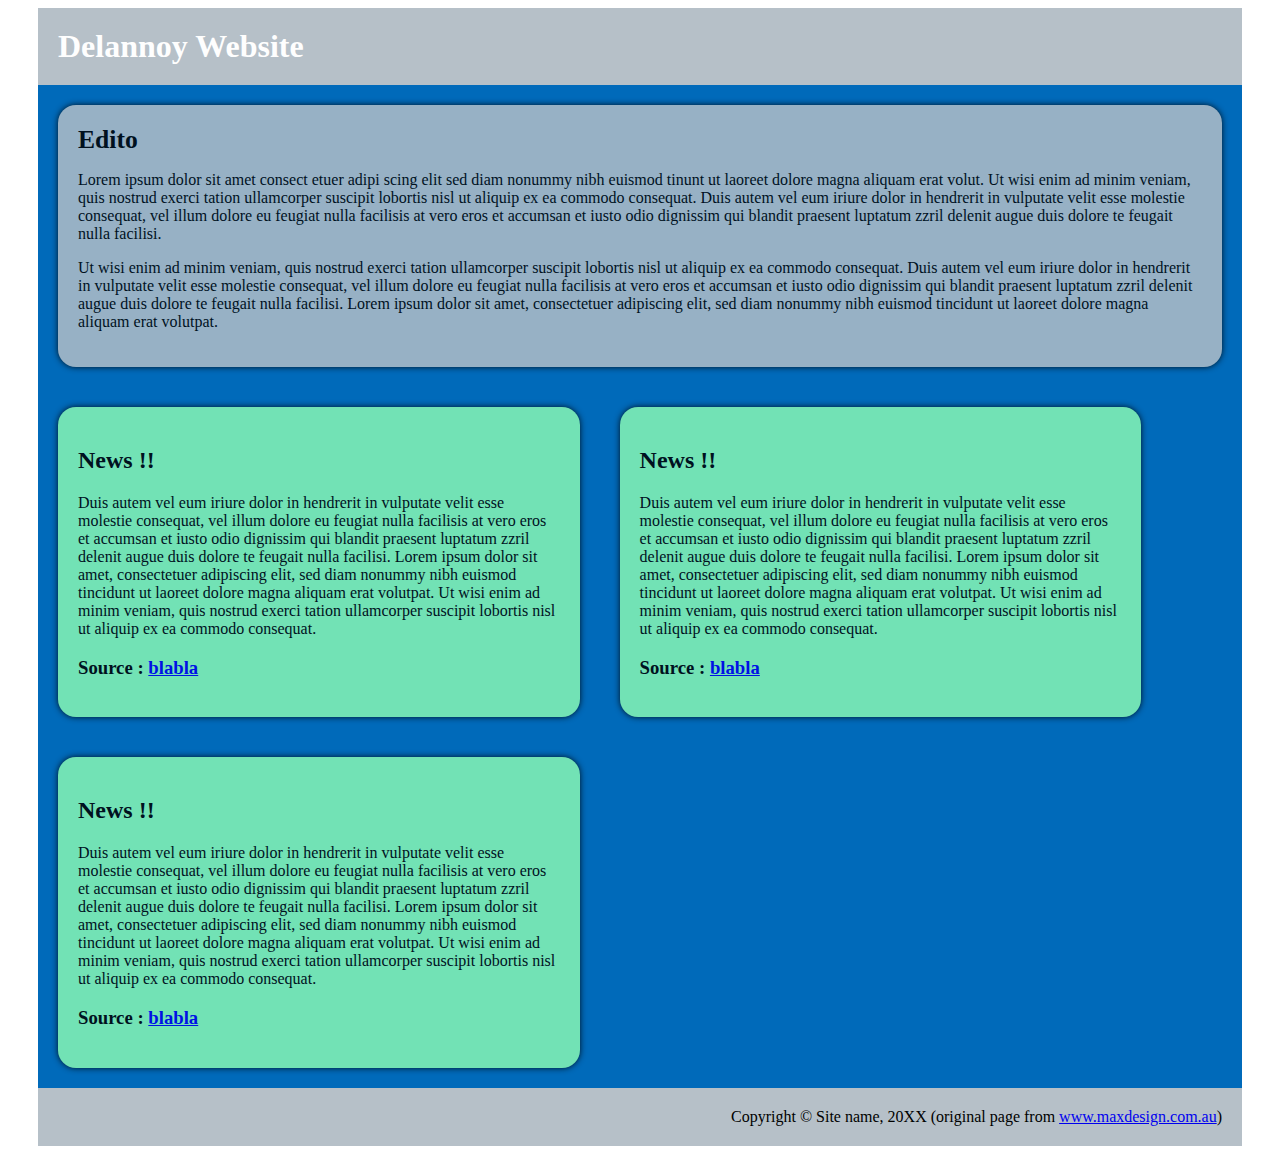
<file: index.html>
<!DOCTYPE html PUBLIC "-//W3C//DTD XHTML 1.0 Strict//FR"
        "http://www.w3.org/TR/xhtml1/DTD/xhtml1-strict.dtd">
<html xmlns="http://www.w3.org/1999/xhtml" xml:lang="fr" lang="fr">
<head>
	<meta http-equiv="content-type" content="text/html; charset=utf-8" />
	<title>Revue de presse</title>
	
	<link rel="stylesheet" href="style.css" type="text/css" media="screen" />
</head>
<body>
<div id="container">
	<div id="header">
		<h1>
			Delannoy Website
		</h1>
	</div>
<!--	<div id="navigation">
		<ul>
			<li><a href="#">Home</a></li>
			<li><a href="#">About</a></li>
			<li><a href="#">Services</a></li>
			<li><a href="#">Contact us</a></li>
		</ul>
	</div>
-->
	<div id="edito">
		<h2>
			Edito
		</h2>
		<p>
			Lorem ipsum dolor sit amet consect etuer adipi scing elit sed diam nonummy nibh euismod tinunt ut laoreet dolore magna aliquam erat volut. Ut wisi enim ad minim veniam, quis nostrud exerci tation ullamcorper suscipit lobortis nisl ut aliquip ex ea commodo consequat. Duis autem vel eum iriure dolor in hendrerit in vulputate velit esse molestie consequat, vel illum dolore eu feugiat nulla facilisis at vero eros et accumsan et iusto odio dignissim qui blandit praesent luptatum zzril delenit augue duis dolore te feugait nulla facilisi.
		</p>
		<p>
			Ut wisi enim ad minim veniam, quis nostrud exerci tation ullamcorper suscipit lobortis nisl ut aliquip ex ea commodo consequat. Duis autem vel eum iriure dolor in hendrerit in vulputate velit esse molestie consequat, vel illum dolore eu feugiat nulla facilisis at vero eros et accumsan et iusto odio dignissim qui blandit praesent luptatum zzril delenit augue duis dolore te feugait nulla facilisi. Lorem ipsum dolor sit amet, consectetuer adipiscing elit, sed diam nonummy nibh euismod tincidunt ut laoreet dolore magna aliquam erat volutpat.
		</p>
		
	</div>
	
	<div id="news">
		<h2>
			News !!
		</h2>
		<p>
			Duis autem vel eum iriure dolor in hendrerit in vulputate velit esse molestie consequat, vel illum dolore eu feugiat nulla facilisis at vero eros et accumsan et iusto odio dignissim qui blandit praesent luptatum zzril delenit augue duis dolore te feugait nulla facilisi. Lorem ipsum dolor sit amet, consectetuer adipiscing elit, sed diam nonummy nibh euismod tincidunt ut laoreet dolore magna aliquam erat volutpat. Ut wisi enim ad minim veniam, quis nostrud exerci tation ullamcorper suscipit lobortis nisl ut aliquip ex ea commodo consequat.
		</p>
		<h3>Source : <a href="#">blabla</a>
		</h3>
	</div>

	<div id="news">
		<h2>
			News !!
		</h2>
		<p>
			Duis autem vel eum iriure dolor in hendrerit in vulputate velit esse molestie consequat, vel illum dolore eu feugiat nulla facilisis at vero eros et accumsan et iusto odio dignissim qui blandit praesent luptatum zzril delenit augue duis dolore te feugait nulla facilisi. Lorem ipsum dolor sit amet, consectetuer adipiscing elit, sed diam nonummy nibh euismod tincidunt ut laoreet dolore magna aliquam erat volutpat. Ut wisi enim ad minim veniam, quis nostrud exerci tation ullamcorper suscipit lobortis nisl ut aliquip ex ea commodo consequat.
		</p>
		<h3>Source : <a href="#">blabla</a>
		</h3>
	</div>
	<div id="news">
		<h2>
			News !!
		</h2>
		<p>
			Duis autem vel eum iriure dolor in hendrerit in vulputate velit esse molestie consequat, vel illum dolore eu feugiat nulla facilisis at vero eros et accumsan et iusto odio dignissim qui blandit praesent luptatum zzril delenit augue duis dolore te feugait nulla facilisi. Lorem ipsum dolor sit amet, consectetuer adipiscing elit, sed diam nonummy nibh euismod tincidunt ut laoreet dolore magna aliquam erat volutpat. Ut wisi enim ad minim veniam, quis nostrud exerci tation ullamcorper suscipit lobortis nisl ut aliquip ex ea commodo consequat.
		</p>
		<h3>Source : <a href="#">blabla</a>
		</h3>
	</div>


	<div id="footer">
		Copyright © Site name, 20XX
		(original page from <a href="http://www.maxdesign.com.au/articles/css-layouts/one-liquid/">www.maxdesign.com.au</a>)
	</div>
</div>
</body>
</html>
</file>
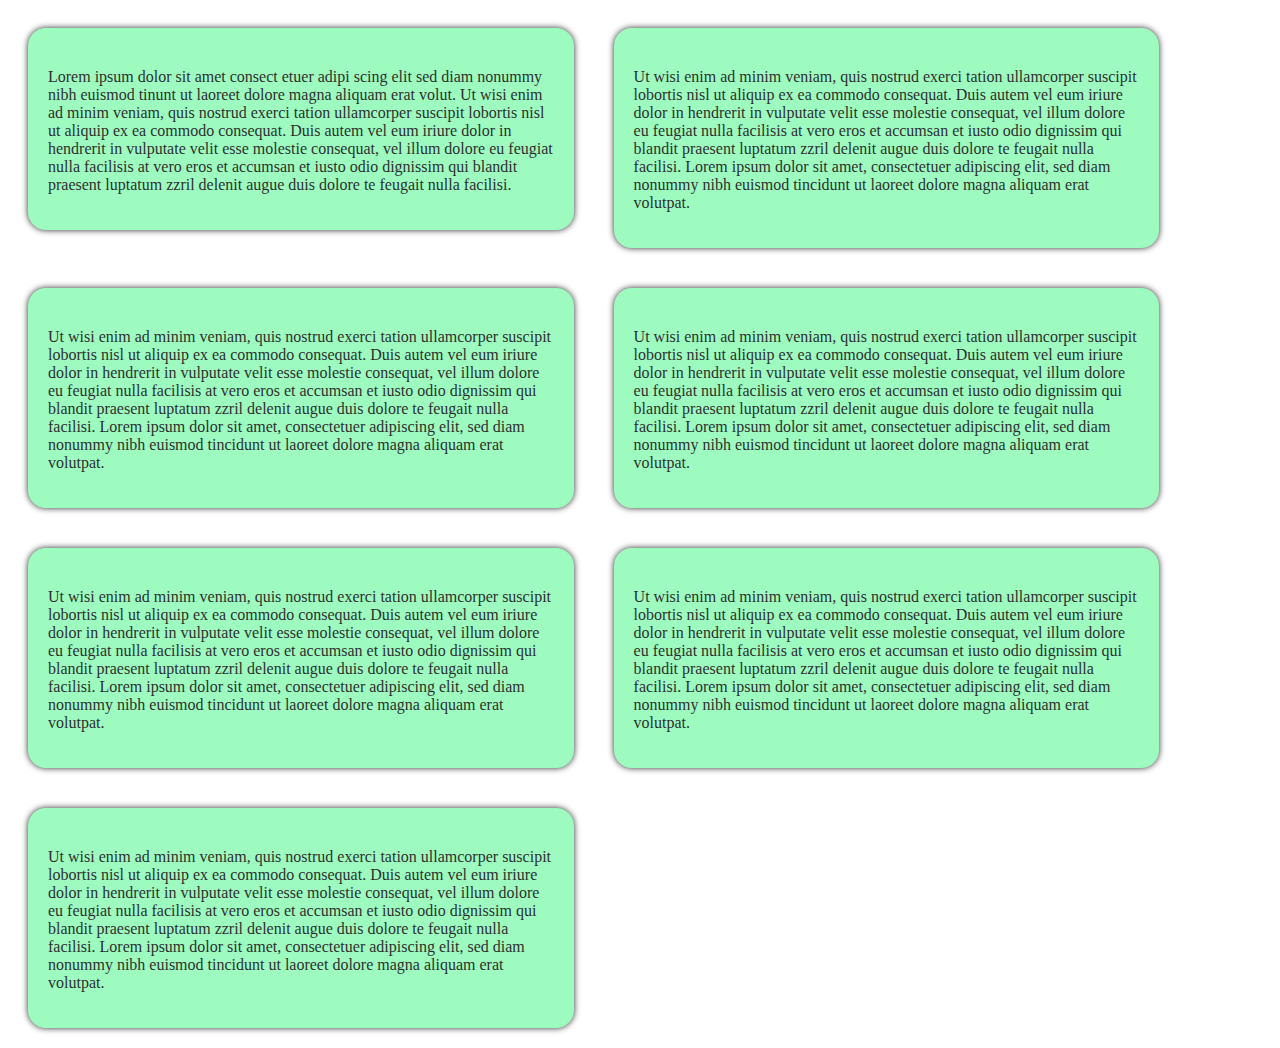
<file: cuisine.html>
<!DOCTYPE html>
<html>
  <head>
    <meta charset="UTF-8">
    <title>Cuisine</title>
    <link rel="stylesheet" type="text/css" href="style.css">
  </head>
  <body>
  	<div id="news">
<! --- PARTIE DE NIONION-->	
		<h2>
			
		</h2>
		<p>
			Lorem ipsum dolor sit amet consect etuer adipi scing elit sed diam nonummy nibh euismod tinunt ut laoreet dolore magna aliquam erat volut. Ut wisi enim ad minim veniam, quis nostrud exerci tation ullamcorper suscipit lobortis nisl ut aliquip ex ea commodo consequat. Duis autem vel eum iriure dolor in hendrerit in vulputate velit esse molestie consequat, vel illum dolore eu feugiat nulla facilisis at vero eros et accumsan et iusto odio dignissim qui blandit praesent luptatum zzril delenit augue duis dolore te feugait nulla facilisi.
		</p>

<! --- FIN DE LA PARTIE DE NIONION-->	
	</div>


	<div id="news">
<! --- PARTIE DE MACHE-->		
		<h2>

		</h2>



		<p>
			Ut wisi enim ad minim veniam, quis nostrud exerci tation ullamcorper suscipit lobortis nisl ut aliquip ex ea commodo consequat. Duis autem vel eum iriure dolor in hendrerit in vulputate velit esse molestie consequat, vel illum dolore eu feugiat nulla facilisis at vero eros et accumsan et iusto odio dignissim qui blandit praesent luptatum zzril delenit augue duis dolore te feugait nulla facilisi. Lorem ipsum dolor sit amet, consectetuer adipiscing elit, sed diam nonummy nibh euismod tincidunt ut laoreet dolore magna aliquam erat volutpat.
		</p>

	</div>
	
<! --- FIN DE LA PARTIE DE MACHE-->		

	  	<div id="news">
<! --- PARTIE DE ODOUX DESBONNETS DE BAIN-->		
		<h2>

		</h2>

	

		<p>
			Ut wisi enim ad minim veniam, quis nostrud exerci tation ullamcorper suscipit lobortis nisl ut aliquip ex ea commodo consequat. Duis autem vel eum iriure dolor in hendrerit in vulputate velit esse molestie consequat, vel illum dolore eu feugiat nulla facilisis at vero eros et accumsan et iusto odio dignissim qui blandit praesent luptatum zzril delenit augue duis dolore te feugait nulla facilisi. Lorem ipsum dolor sit amet, consectetuer adipiscing elit, sed diam nonummy nibh euismod tincidunt ut laoreet dolore magna aliquam erat volutpat.
		</p>

	</div>

<! --- FIN DE LA PARTIE DE ODOUX DESBONNETS DE BAIN-->		


	  	<div id="news">


<! --- PARTIE DE GUILLAUME LOLMDRIER-->		
		<h2>

		</h2>



		<p>
			Ut wisi enim ad minim veniam, quis nostrud exerci tation ullamcorper suscipit lobortis nisl ut aliquip ex ea commodo consequat. Duis autem vel eum iriure dolor in hendrerit in vulputate velit esse molestie consequat, vel illum dolore eu feugiat nulla facilisis at vero eros et accumsan et iusto odio dignissim qui blandit praesent luptatum zzril delenit augue duis dolore te feugait nulla facilisi. Lorem ipsum dolor sit amet, consectetuer adipiscing elit, sed diam nonummy nibh euismod tincidunt ut laoreet dolore magna aliquam erat volutpat.
		</p>


<! --- FIN DE LA PARTIE DE GUILLAUME LOLMDRIER-->		
	
		</div>
		
		  	<div id="news">


<! --- PARTIE DE CHLOE CHAGASSE-->		
		<h2>

		</h2>



		<p>
			Ut wisi enim ad minim veniam, quis nostrud exerci tation ullamcorper suscipit lobortis nisl ut aliquip ex ea commodo consequat. Duis autem vel eum iriure dolor in hendrerit in vulputate velit esse molestie consequat, vel illum dolore eu feugiat nulla facilisis at vero eros et accumsan et iusto odio dignissim qui blandit praesent luptatum zzril delenit augue duis dolore te feugait nulla facilisi. Lorem ipsum dolor sit amet, consectetuer adipiscing elit, sed diam nonummy nibh euismod tincidunt ut laoreet dolore magna aliquam erat volutpat.
		</p>

	</div>

<! --- FIN DE LA PARTIE DE CHAGASSE-->		
	

  	<div id="news">


<! --- PARTIE DE THOMAS AGNEAU-->		
		<h2>

		</h2>



		<p>
			Ut wisi enim ad minim veniam, quis nostrud exerci tation ullamcorper suscipit lobortis nisl ut aliquip ex ea commodo consequat. Duis autem vel eum iriure dolor in hendrerit in vulputate velit esse molestie consequat, vel illum dolore eu feugiat nulla facilisis at vero eros et accumsan et iusto odio dignissim qui blandit praesent luptatum zzril delenit augue duis dolore te feugait nulla facilisi. Lorem ipsum dolor sit amet, consectetuer adipiscing elit, sed diam nonummy nibh euismod tincidunt ut laoreet dolore magna aliquam erat volutpat.
		</p>


<! --- FIN DE LA PARTIE DE THOMAS AGNEAU-->		
	
</div>

  	<div id="news">


<! --- PARTIE DE ZERPSED-->		
		<h2>

		</h2>



		<p>
			Ut wisi enim ad minim veniam, quis nostrud exerci tation ullamcorper suscipit lobortis nisl ut aliquip ex ea commodo consequat. Duis autem vel eum iriure dolor in hendrerit in vulputate velit esse molestie consequat, vel illum dolore eu feugiat nulla facilisis at vero eros et accumsan et iusto odio dignissim qui blandit praesent luptatum zzril delenit augue duis dolore te feugait nulla facilisi. Lorem ipsum dolor sit amet, consectetuer adipiscing elit, sed diam nonummy nibh euismod tincidunt ut laoreet dolore magna aliquam erat volutpat.
		</p>


<! --- FIN DE LA PARTIE DE ZERPSED-->	
</div>
  </body>
</html>
</file>
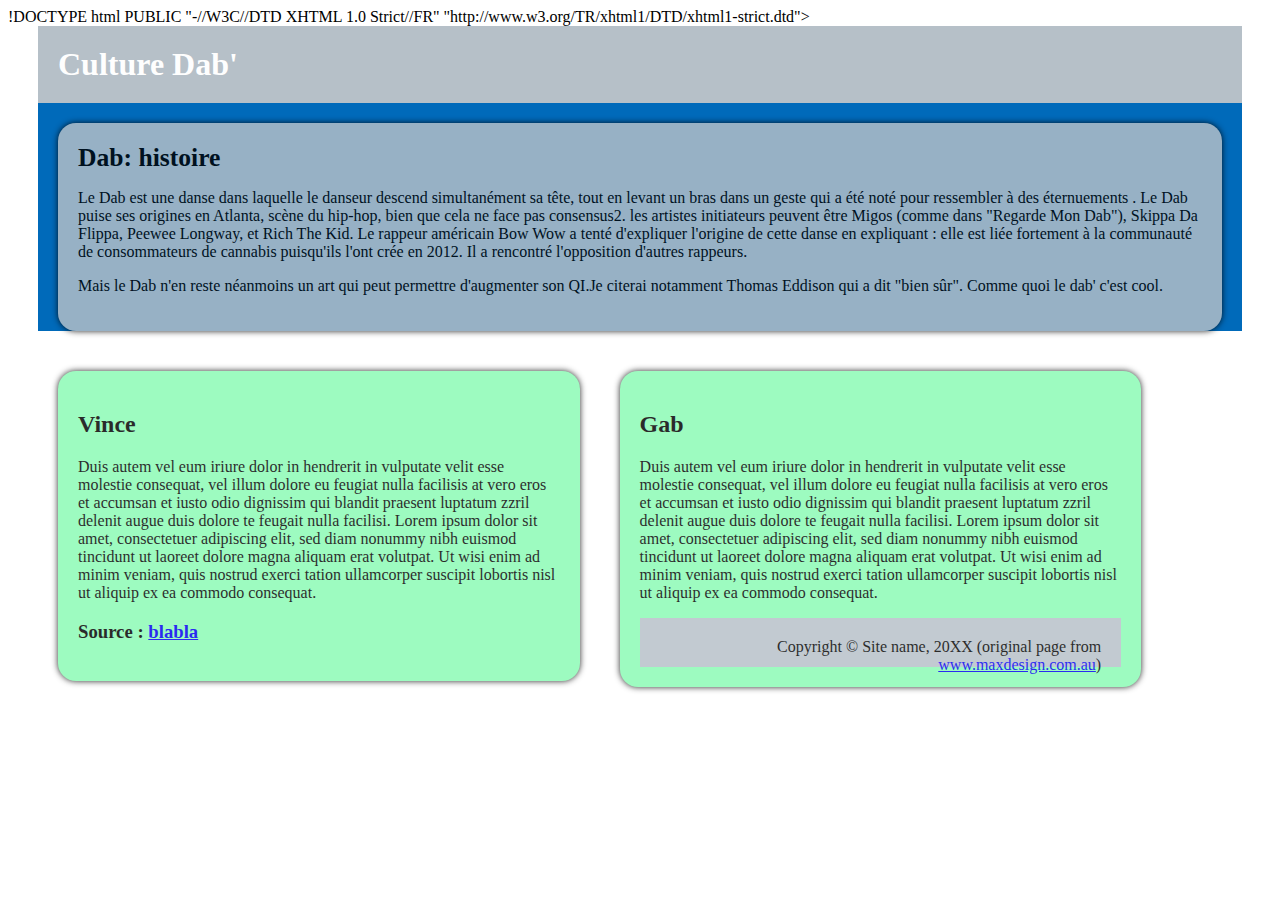
<file: culturedab.html>
!DOCTYPE html PUBLIC "-//W3C//DTD XHTML 1.0 Strict//FR"
        "http://www.w3.org/TR/xhtml1/DTD/xhtml1-strict.dtd">
<html xmlns="http://www.w3.org/1999/xhtml" xml:lang="fr" lang="fr">
<head>
	<meta http-equiv="content-type" content="text/html; charset=utf-8" />
	<title>Revue de presse</title>
	
	<link rel="stylesheet" href="style.css" type="text/css" media="screen" />
</head>
<body>
<div id="container">
	<div id="header">
		<h1>
			Culture Dab'
		</h1>
	</div>
    
	<div id="edito">
		<h2>
			Dab: histoire
		</h2>
		<p>
			Le Dab est une danse dans laquelle le danseur descend simultanément sa tête, tout en levant un bras dans un geste qui a été noté pour ressembler à des éternuements .


Le Dab puise ses origines en Atlanta, scène du hip-hop, bien que cela ne face pas consensus2. les artistes initiateurs peuvent être Migos (comme dans "Regarde Mon Dab"), Skippa Da Flippa, Peewee Longway, et Rich The Kid.

Le rappeur américain Bow Wow a tenté d'expliquer l'origine de cette danse en expliquant : elle est liée fortement à la communauté de consommateurs de cannabis puisqu'ils l'ont crée en 2012. Il a rencontré l'opposition d'autres rappeurs.</p>

<p>Mais le Dab n'en reste néanmoins un art qui peut permettre d'augmenter son QI.Je citerai notamment Thomas Eddison qui a dit "bien sûr". Comme quoi le dab' c'est cool.
		</p>
		
	</div>
	
	<div id="news">
		<h2>
			Vince
		</h2>
		<p>
			Duis autem vel eum iriure dolor in hendrerit in vulputate velit esse molestie consequat, vel illum dolore eu feugiat nulla facilisis at vero eros et accumsan et iusto odio dignissim qui blandit praesent luptatum zzril delenit augue duis dolore te feugait nulla facilisi. Lorem ipsum dolor sit amet, consectetuer adipiscing elit, sed diam nonummy nibh euismod tincidunt ut laoreet dolore magna aliquam erat volutpat. Ut wisi enim ad minim veniam, quis nostrud exerci tation ullamcorper suscipit lobortis nisl ut aliquip ex ea commodo consequat.
		</p>
		<h3>Source : <a href="#">blabla</a>
		</h3>
	</div>

	<div id="news">
		<h2>
			Gab
		</h2>
		<p>
			Duis autem vel eum iriure dolor in hendrerit in vulputate velit esse molestie consequat, vel illum dolore eu feugiat nulla facilisis at vero eros et accumsan et iusto odio dignissim qui blandit praesent luptatum zzril delenit augue duis dolore te feugait nulla facilisi. Lorem ipsum dolor sit amet, consectetuer adipiscing elit, sed diam nonummy nibh euismod tincidunt ut laoreet dolore magna aliquam erat volutpat. Ut wisi enim ad minim veniam, quis nostrud exerci tation ullamcorper suscipit lobortis nisl ut aliquip ex ea commodo consequat.
		</p>
		

	<div id="footer">
		Copyright © Site name, 20XX
		(original page from <a href="http://www.maxdesign.com.au/articles/css-layouts/one-liquid/">www.maxdesign.com.au</a>)
	</div>
</div>
</body>
</html>
</file>
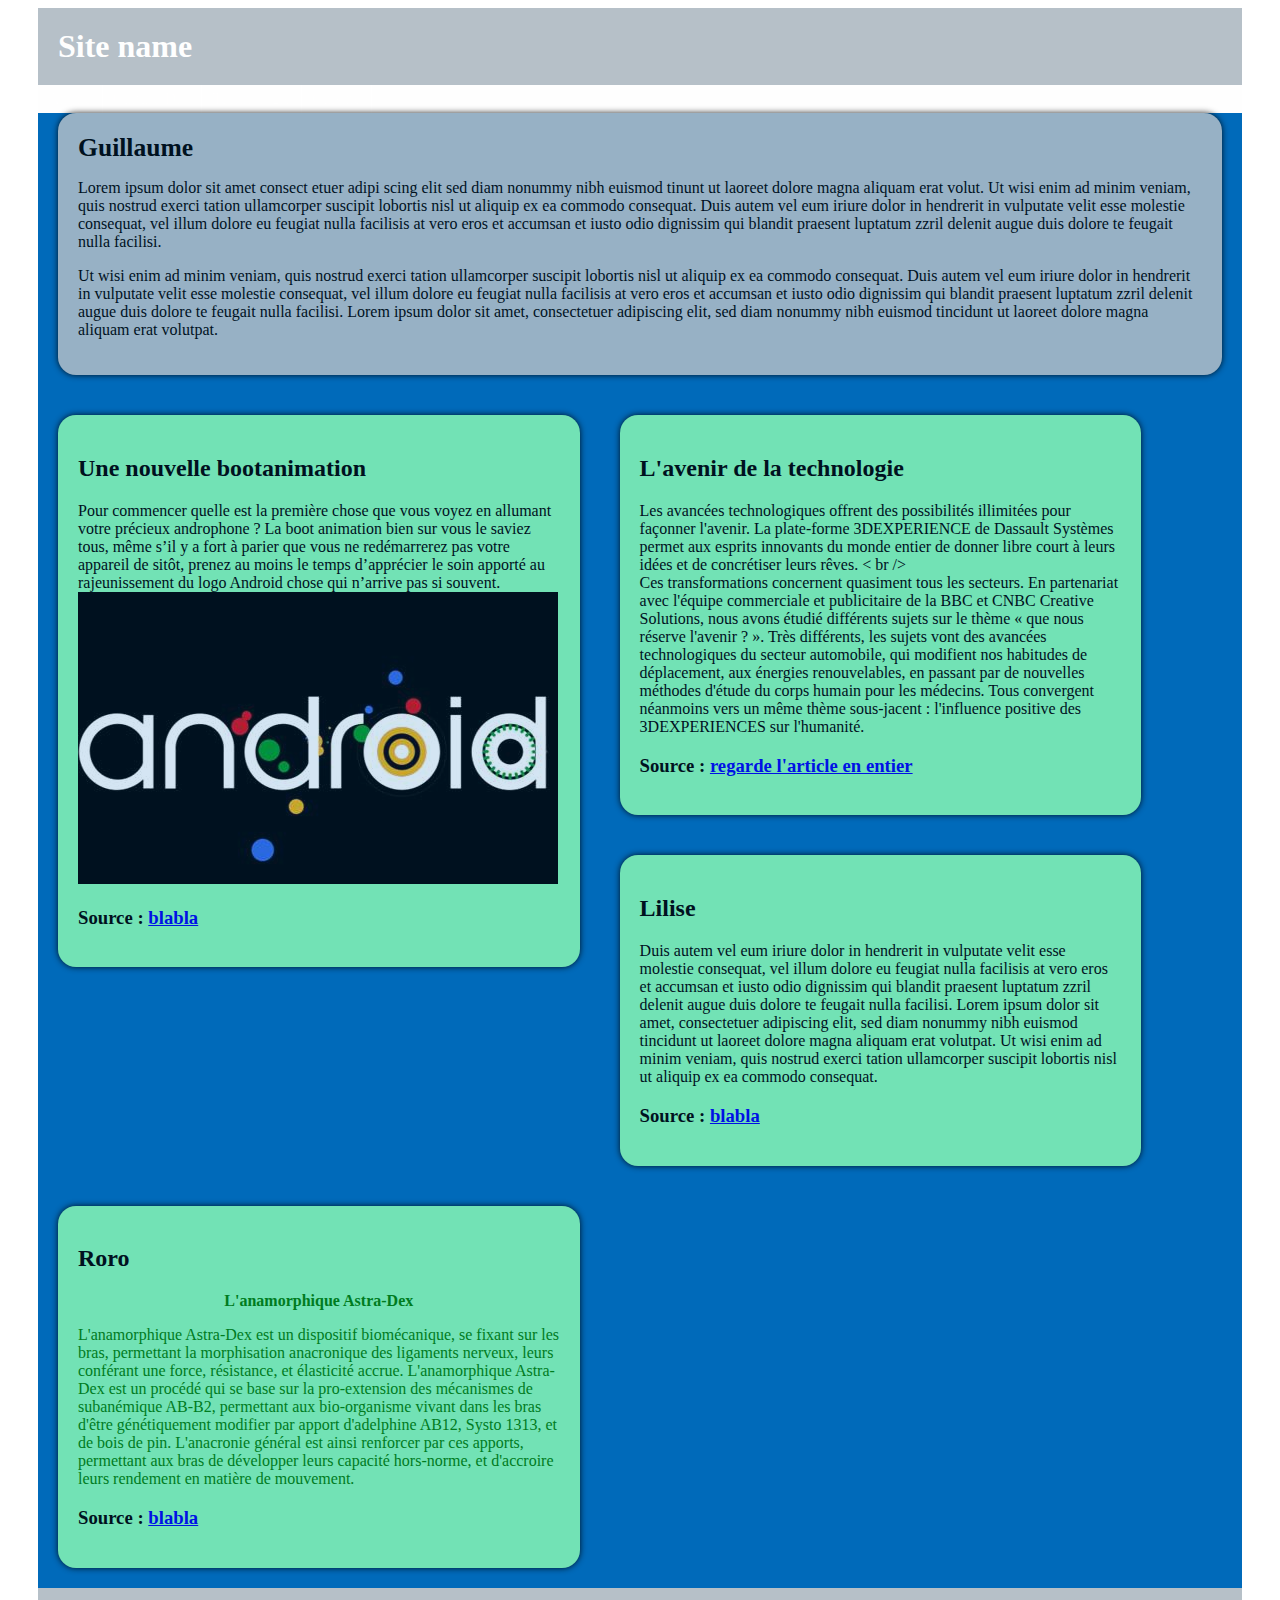
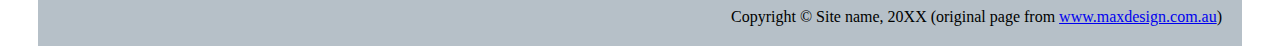
<file: technologie.html>
<!DOCTYPE html PUBLIC "-//W3C//DTD XHTML 1.0 Strict//FR"
        "http://www.w3.org/TR/xhtml1/DTD/xhtml1-strict.dtd">
<html xmlns="http://www.w3.org/1999/xhtml" xml:lang="fr" lang="fr">
<head>
	<meta http-equiv="content-type" content="text/html; charset=utf-8" />
	<title>Revue de presse</title>
	
	<link rel="stylesheet" href="style.css" type="text/css" media="screen" />
</head>
<body>
<div id="container">
	<div id="header">
		<h1>
			Site name
		</h1>
	</div>
    <div id="navigation">
		<ul>
			<li><a href="anime.html">Anime</a></li>
			<li><a href="culturedab.html">Culture Dab</a></li>
			<li><a href="technologie.html">Technologie</a></li>
			<li><a href="cuisine.html">Cuisine</a></li>
		</ul>
	</div>
	<div id="edito">
		<h2>
			Guillaume
		</h2>
		<p>
			Lorem ipsum dolor sit amet consect etuer adipi scing elit sed diam nonummy nibh euismod tinunt ut laoreet dolore magna aliquam erat volut. Ut wisi enim ad minim veniam, quis nostrud exerci tation ullamcorper suscipit lobortis nisl ut aliquip ex ea commodo consequat. Duis autem vel eum iriure dolor in hendrerit in vulputate velit esse molestie consequat, vel illum dolore eu feugiat nulla facilisis at vero eros et accumsan et iusto odio dignissim qui blandit praesent luptatum zzril delenit augue duis dolore te feugait nulla facilisi.
		</p>
		<p>
			Ut wisi enim ad minim veniam, quis nostrud exerci tation ullamcorper suscipit lobortis nisl ut aliquip ex ea commodo consequat. Duis autem vel eum iriure dolor in hendrerit in vulputate velit esse molestie consequat, vel illum dolore eu feugiat nulla facilisis at vero eros et accumsan et iusto odio dignissim qui blandit praesent luptatum zzril delenit augue duis dolore te feugait nulla facilisi. Lorem ipsum dolor sit amet, consectetuer adipiscing elit, sed diam nonummy nibh euismod tincidunt ut laoreet dolore magna aliquam erat volutpat.
		</p>
		
	</div>
	
	<div id="news">
		<h2>
			Une nouvelle bootanimation
		</h2>
		<p>
			

Pour commencer quelle est la première chose que vous voyez en allumant votre précieux androphone ?
 La boot animation  bien sur vous le saviez tous, même s’il y a fort à parier que vous ne redémarrerez pas votre appareil de sitôt, prenez au moins le temps d’apprécier le soin apporté au rajeunissement du logo Android chose qui n’arrive pas si souvent.
            <br />
<img src="bootanimation.jpg">
		</p>
		<h3>Source : <a href="#">blabla</a>
		</h3>
	</div>

	<div id="news">
		<h2>
			L'avenir de la technologie
		</h2>
		<p>
            Les avancées technologiques offrent des possibilités illimitées pour façonner l'avenir. La plate-forme 3DEXPERIENCE de Dassault Systèmes permet aux esprits innovants du monde entier de donner libre court à leurs idées et de concrétiser leurs rêves. < br /> <br />

Ces transformations concernent quasiment tous les secteurs. En partenariat avec l'équipe commerciale et publicitaire de la BBC et CNBC Creative Solutions, nous avons étudié différents sujets sur le thème « que nous réserve l'avenir ? ». Très différents, les sujets vont des avancées technologiques du secteur automobile, qui modifient nos habitudes de déplacement, aux énergies renouvelables, en passant par de nouvelles méthodes d'étude du corps humain pour les médecins. Tous convergent néanmoins vers un même thème sous-jacent : l'influence positive des 3DEXPERIENCES sur l'humanité.
		</p>
		<h3>Source : <a href="http://www.3ds.com/fr/recits/comment-la-technologie-va-t-elle-faconner-lavenir/">regarde l'article en entier</a>
		</h3>
	</div>
	<div id="news">
		<h2>
			Lilise
		</h2>
		<p>
			Duis autem vel eum iriure dolor in hendrerit in vulputate velit esse molestie consequat, vel illum dolore eu feugiat nulla facilisis at vero eros et accumsan et iusto odio dignissim qui blandit praesent luptatum zzril delenit augue duis dolore te feugait nulla facilisi. Lorem ipsum dolor sit amet, consectetuer adipiscing elit, sed diam nonummy nibh euismod tincidunt ut laoreet dolore magna aliquam erat volutpat. Ut wisi enim ad minim veniam, quis nostrud exerci tation ullamcorper suscipit lobortis nisl ut aliquip ex ea commodo consequat.
		</p>
		<h3>Source : <a href="#">blabla</a>
		</h3>
	</div>
    	<div id="news">
		<h2>
			Roro
		</h2>
		<p style="text-align:center;color:green;font-weight:bold;">
			L'anamorphique Astra-Dex
        </p>
        <p style="color:green">
            L'anamorphique Astra-Dex est un dispositif biomécanique, se fixant sur les bras, permettant la morphisation anacronique des ligaments nerveux, leurs conférant une force, résistance, et élasticité accrue. L'anamorphique Astra-Dex est un procédé qui se base sur la pro-extension des mécanismes de subanémique AB-B2, permettant aux bio-organisme vivant dans les bras d'être génétiquement modifier par apport d'adelphine AB12, Systo 1313, et de  bois de pin. L'anacronie général est ainsi renforcer par ces apports, permettant aux bras de développer leurs capacité hors-norme, et d'accroire leurs rendement en matière de mouvement.
		</p>
		<h3>Source : <a href="#">blabla</a>
		</h3>
	</div>


	<div id="footer">
		Copyright © Site name, 20XX
		(original page from <a href="http://www.maxdesign.com.au/articles/css-layouts/one-liquid/">www.maxdesign.com.au</a>)
	</div>
</div>
</body>
</html>
</file>
<file: style.css>
#container
{
	margin: 0 30px;
	background: #006ABA;
}

#header
{
	background: #B6C0C8;
	padding: 20px;
}

#header h1 { 
	color: #fefefe;
	margin: 0; }

#navigation
{
	float: left;
	width: 100%;
	background: #FEFEFE;
}

#navigation ul
{
	margin: 0;
	padding: 0;
}

#navigation ul li
{
	list-style-type: none;
	display: inline;
}

#navigation li a
{
	display: block;
	float: left;
	padding: 5px 10px;
	color: #fff;
	text-decoration: none;
	border-right: 1px solid #fff;
}

#navigation li a:hover { background: #383; }

#edito
{
	clear: left;
	padding: 20px;
	margin: 20px;
	-webkit-border-radius: 18px;
	border-radius: 18px;
	-webkit-box-shadow: 0px 0px 6px #000000;
	box-shadow: 0px 0px 6px #000000;
	background-image: -webkit-gradient(linear, left top, right top, from(#d6e1ff), to(#dbffe7));
	background-image: -webkit-linear-gradient(left, #d6e1ff, #dbffe7);
	background-image: linear-gradient(left, #d6e1ff, #dbffe7);
	-webkit-background-clip: padding-box;
	background-clip: padding-box;
	opacity: 0.83;
	background: #B6C0C8;
}

#edito h2
{
	color: #000;
	font-size: 160%;
	margin: 0 0 .5em;
}

#news
{	
	float: left;
	width: 40%;
	padding: 20px;
	margin: 20px;
	-webkit-border-radius: 18px;
	border-radius: 18px;
	-webkit-box-shadow: 0px 0px 6px #000000;
	box-shadow: 0px 0px 6px #000000;
	background-image: -webkit-gradient(linear, left top, right top, from(#d6e1ff), to(#dbffe7));
	background-image: -webkit-linear-gradient(left, #d6e1ff, #dbffe7);
	background-image: linear-gradient(left, #d6e1ff, #dbffe7);
	-webkit-background-clip: padding-box;
	background-clip: padding-box;
	opacity: 0.83;
	background: #8AFBB4;
}

#footer
{
	clear: both;
	background: #B6C0C8;
	text-align: right;
	padding: 20px;
	height: 1%;
}
</file>
